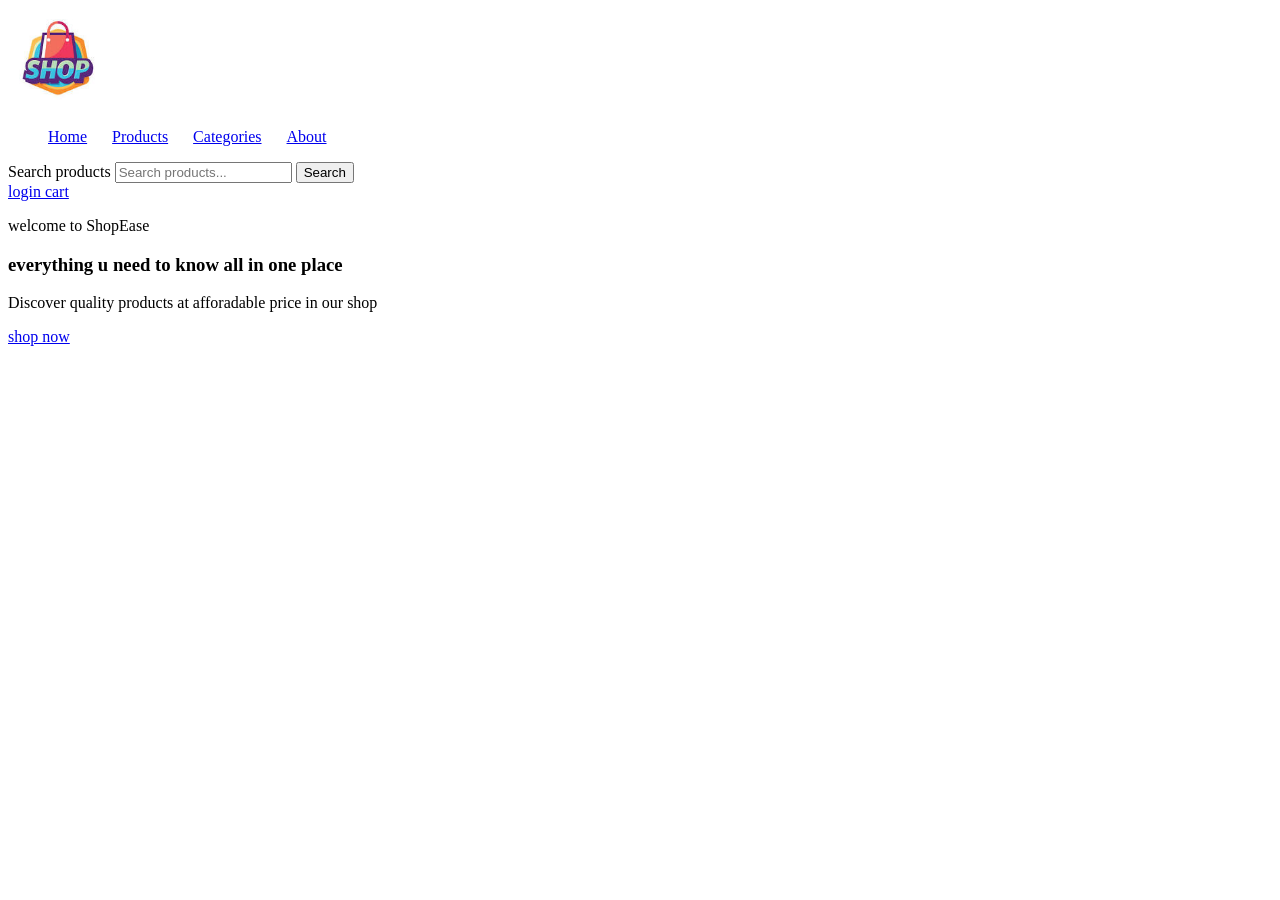
<file: week1/index.html>
<!DOCTYPE html>
<html lang="en">
    <head>
        <meta charset="UTF-8">
        <meta name="viewport" content="width=device-width, initial-scale=1.0">
        <title>E Shop</title>
    </head>
    <body>
        <img src="./images/shop.jpg" alt="shop logo" width="100">
        <nav>
            <ul style="display: flex; gap: 25px; list-style: none;">
        
                <li>
                    <a href="index.html">Home</a>
                </li>
        
                <li>
                    <a href="pages/products.html">Products</a>
                </li>
        
                <li>
                    <a href="pages/categories.html">Categories</a>
                </li>
        
                <li>
                    <a href="pages/about.html">About</a>
                </li>
        
            </ul>
        </nav>

        <!--  search-->

        <form action="#" method="get">
            <label for="search">
                Search products
            </label>
            <input type="search" id="search" name="search"
                placeholder="Search products...">
            <button type="submit">Search</button>
        </form>

        <div>
            <a href="#">login cart</a>
        </div>
        <main>
            <section>
                <p>welcome to ShopEase</p>
                <div><h3>everything u need to know all in one place</h3>
                    <p>Discover quality products at afforadable price in our shop</p>
                    <a href="./pages/products.html"> shop now</a>
                </div>
            </section>
        </main>
    </body>
</html>
</file>
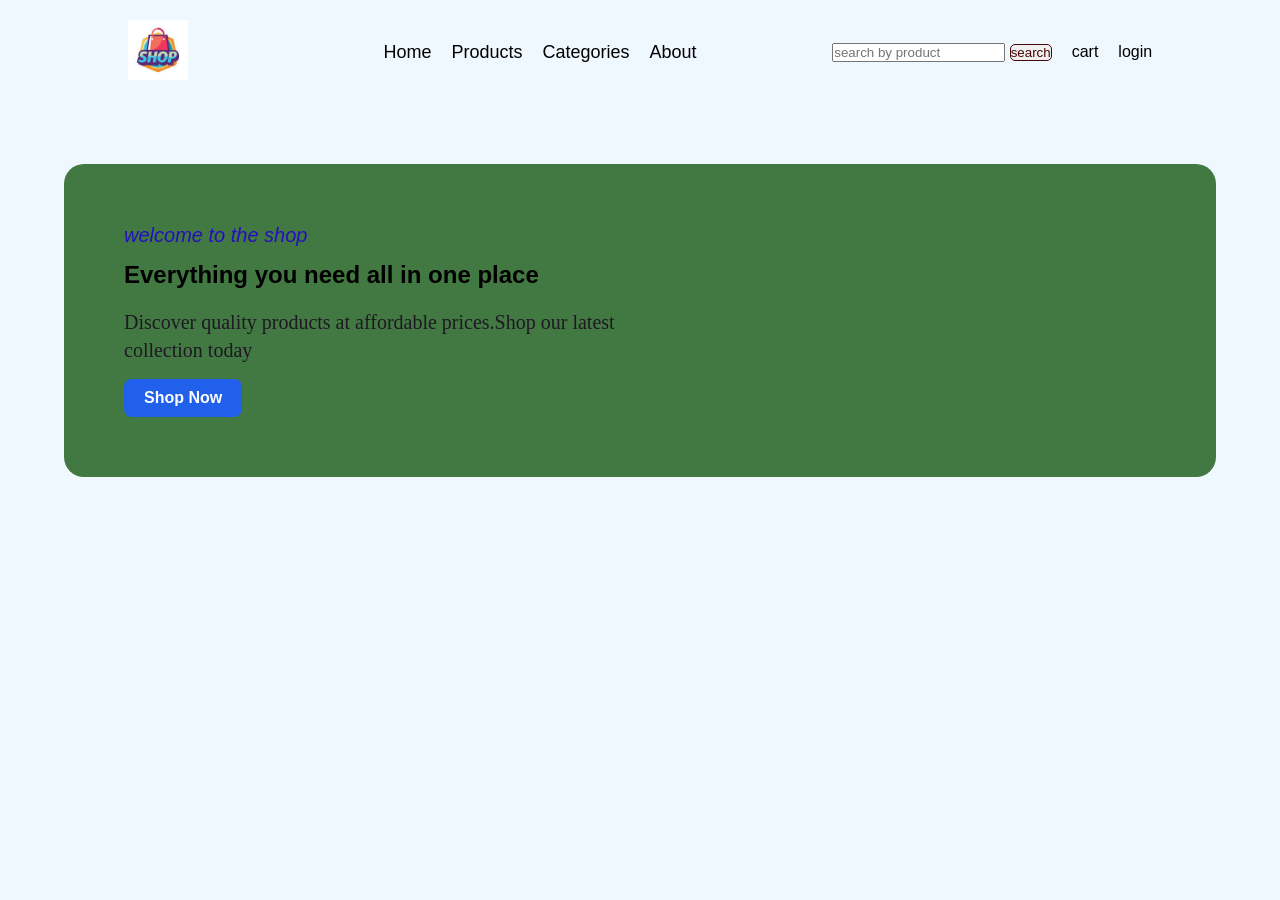
<file: week2/index.html>
<!DOCTYPE html>
<html lang="en">
    <head>
        <meta charset="UTF-8">
        <meta name="viewport" content="width=device-width, initial-scale=1.0">
        <title>E SHOP</title>
        <link rel="stylesheet" href="css/style.css">
    </head>
    <body>
        <header class="site-header">

            <a href="pages/about.html" class="logo">
                <img src="images/shop.jpg" alt="Shop log" width="50%">
            </a>
            <nav class="nav">
                <ul class="nav-links">
                    <li><a href="pages/home.html">Home</a></li>
                    <li><a href="pages/products.html">Products</a></li>
                    <li><a href="pages/categories.html">Categories</a></li>
                    <li><a href="pages/about.html">About</a></li>
                </ul>
            </nav>
            <div class="search-bar">
                <form class="search">
                    <input type="search" placeholder="search by product">
                    <button>search</button>
                </form>
                <a href="#">cart</a>
                <a href="#">login</a>

            </div>
            </header>

            <main>
                <section class="hero">
                    <div class="hero-content">
                        <p class="hero-label"> welcome to the shop</p>
                        <h1>Everything you need all in one place</h1>
                        <p class="description">Discover quality products at affordable 
                            prices.Shop our latest collection today
                        </p>
                        <a href="#" class="hero-button">Shop Now</a>
                    </div>
                </section>
            </main>

        </body>
    </html>
</file>
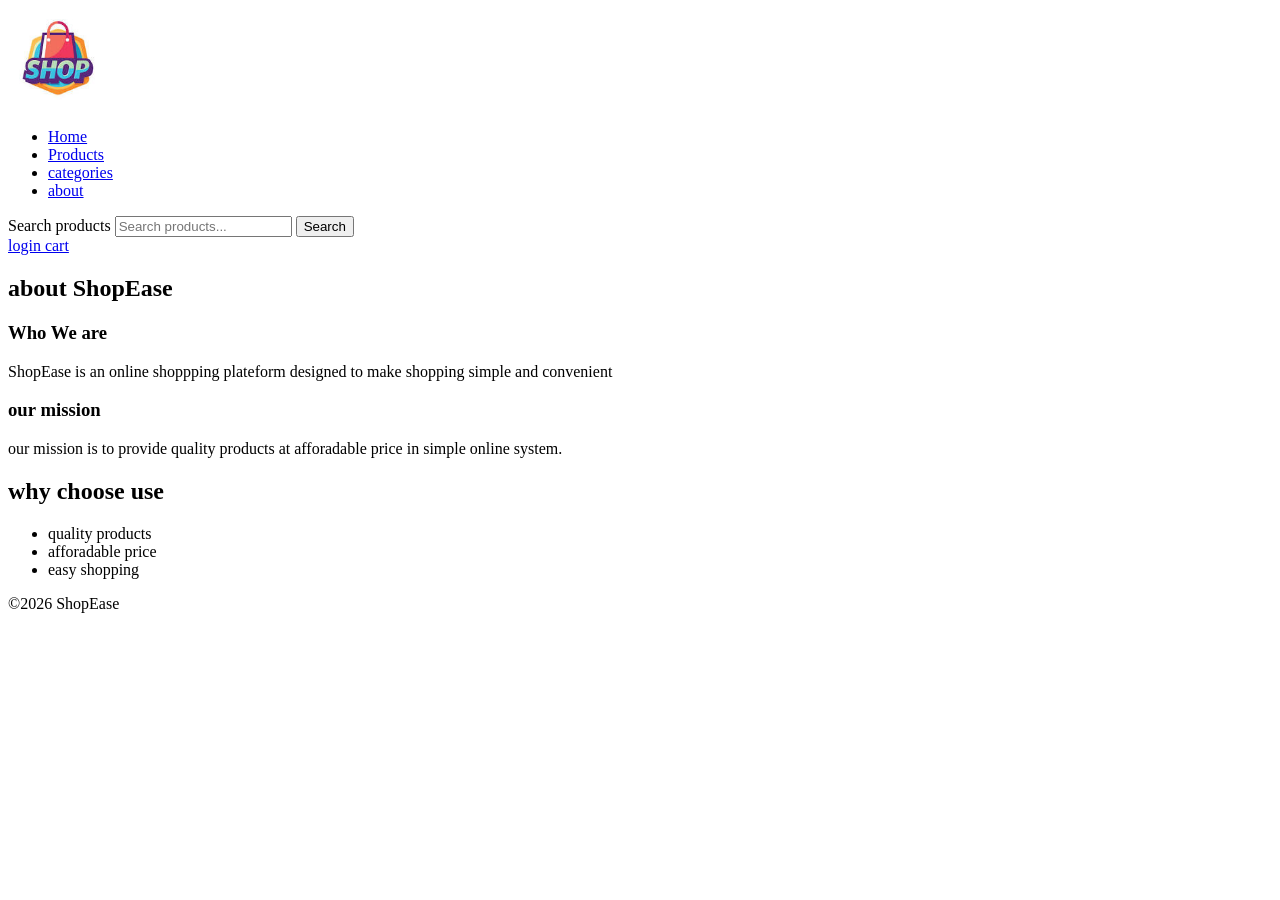
<file: week1/pages/about.html>
<!DOCTYPE html>
<html lang="en">
    <head>
        <meta charset="UTF-8">
        <meta name="viewport" content="width=device-width, initial-scale=1.0">
        <title>Eshop about</title>
    </head>
    <body>
        <header>
            <img src="../images/shop.jpg" alt="shop logo" width="100">
            <nav>
                <ul>
                    <li>
                        <a href="../index.html">Home</a>
                    </li>
                    <li>
                        <a href="products.html">Products</a>
                    </li>
                    <li>
                        <a href="categories.html">categories</a>
                    </li>
                    <li>
                        <a href="about.html">about</a>
                    </li>
                </ul>

            </nav>

            <!--  search-->

            <form action="#" method="get">
                <label for="search">
                    Search products
                </label>
                <input type="search" id="search" name="search"
                    placeholder="Search products...">
                <button type="submit">Search</button>
            </form>

            <div>
                <a href="#">login cart</a>
            </div>
        </header>
        <main>
            <article>
                <header>
                    <h2> about ShopEase</h2>
                </header>
                <section><h3>Who We are</h3>
                    <p>ShopEase is an online shoppping plateform designed to
                        make shopping simple and convenient
                    </p>
                </section>
                <section>
                    <h3> our mission</h3>
                    <p>
                        our mission is to provide quality products
                        at afforadable price in simple online system.
                    </p>
                </section>
                <section>
                    <h2>why choose use</h2>
                    <ul>
                        <li>quality products</li>
                        <li>afforadable price</li>
                        <li>easy shopping</li>
                    </ul>
                </section>
            </article>
        </main>
        <footer>
            <p>&copy;2026 ShopEase</p>
        </footer>
    </body>
</html>
</file>
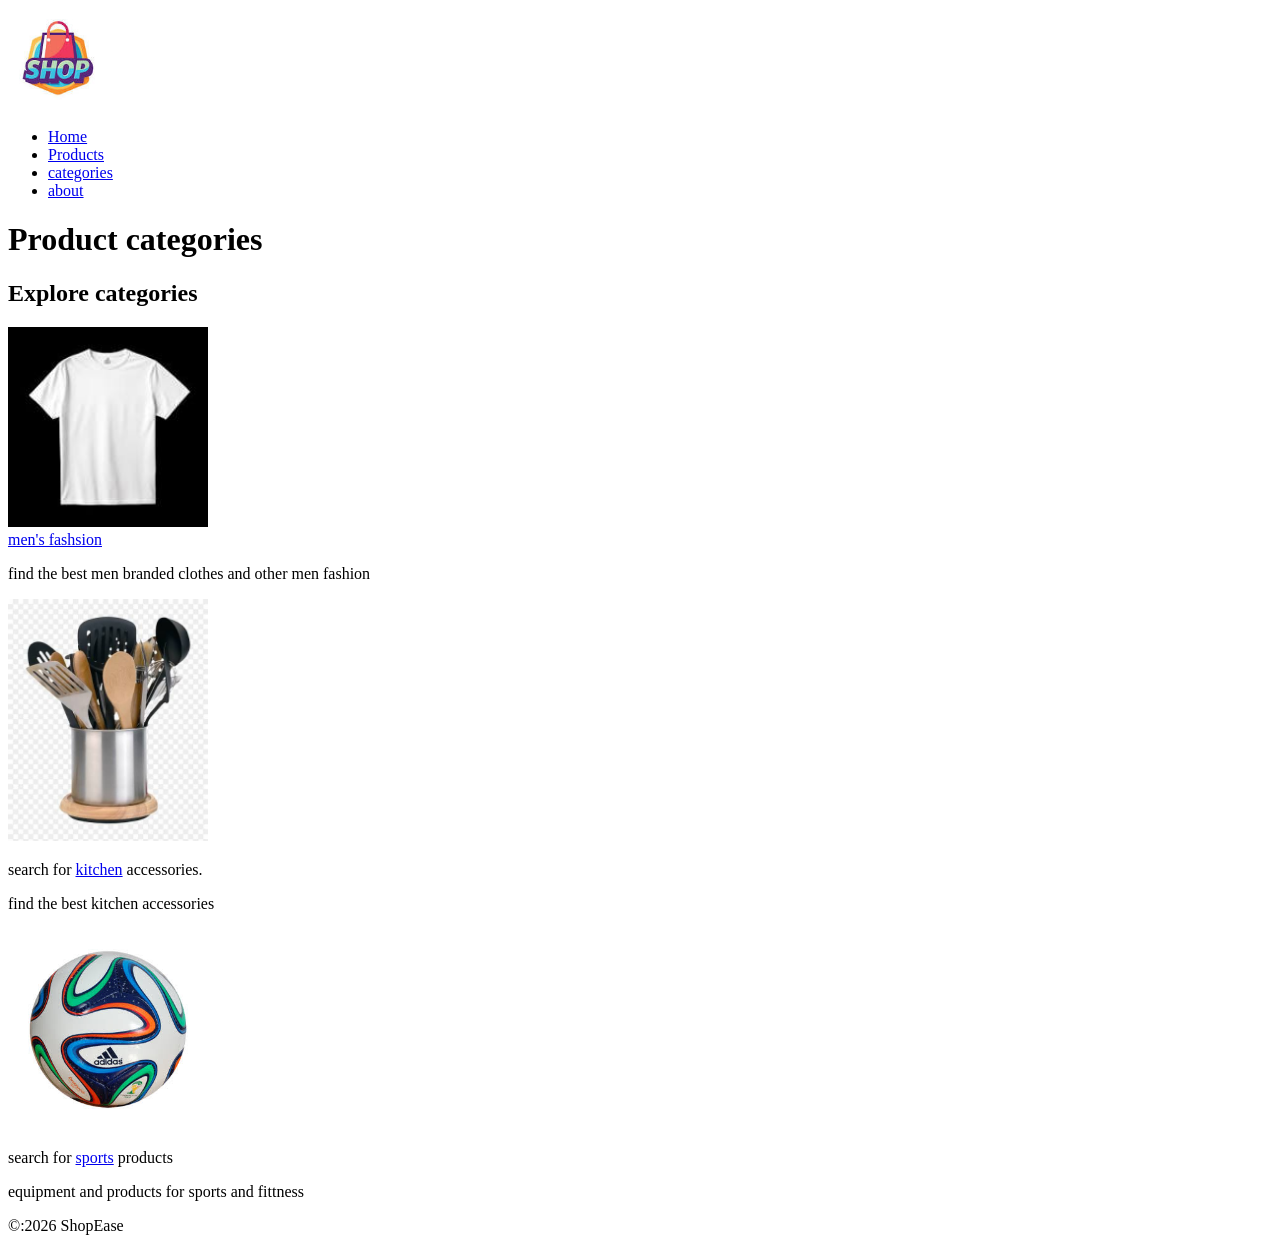
<file: week1/pages/categories.html>
<!DOCTYPE html>
<html lang="en">
<head>
    <meta charset="UTF-8">
    <meta name="viewport" content="width=device-width, initial-scale=1.0">
    <title>categories</title>
</head>
<body>
    <img src="../images/shop.jpg" alt="shop logo" width="100">
    <nav>
        <ul>
            <li>
                <a href="../index.html">Home</a>
            </li>
            <li>
                <a href="products.html">Products</a>
            </li>
            <li>
                <a href="categories.html">categories</a>
            </li>
            <li>
                <a href="about.html">about</a>
            </li>
        </ul>

    </nav>
    <main>
        <h1>
            Product categories
        </h1>
        <section>
            <h2>Explore categories</h2>
            <article>
                <img src="../images/shirt.jpg" alt="men fashsion" width="200">
                <br>
                <a href="#">men's fashsion</a>
                <p>find the best men branded clothes and other men fashion</p>
            </article>
            <article>
                <img src="../images/kitchen.jpg" alt="kitchen" width="200">
                <br>
                <p>search for <a href="#">kitchen</a> accessories. <br><p>
                    find the best kitchen accessories
                </p> </p>
            </article>
            <article>
                <img src="../images/football.jpg" alt="football" width="200">
                <p>search for <a href="#">sports</a> products</p>
                <p>equipment and products for sports and fittness</p>
            </article>
        </section>
    </main>
    <footer>
        <p>&copy:2026 ShopEase</p>
    </footer>
</body>
</html>
</file>
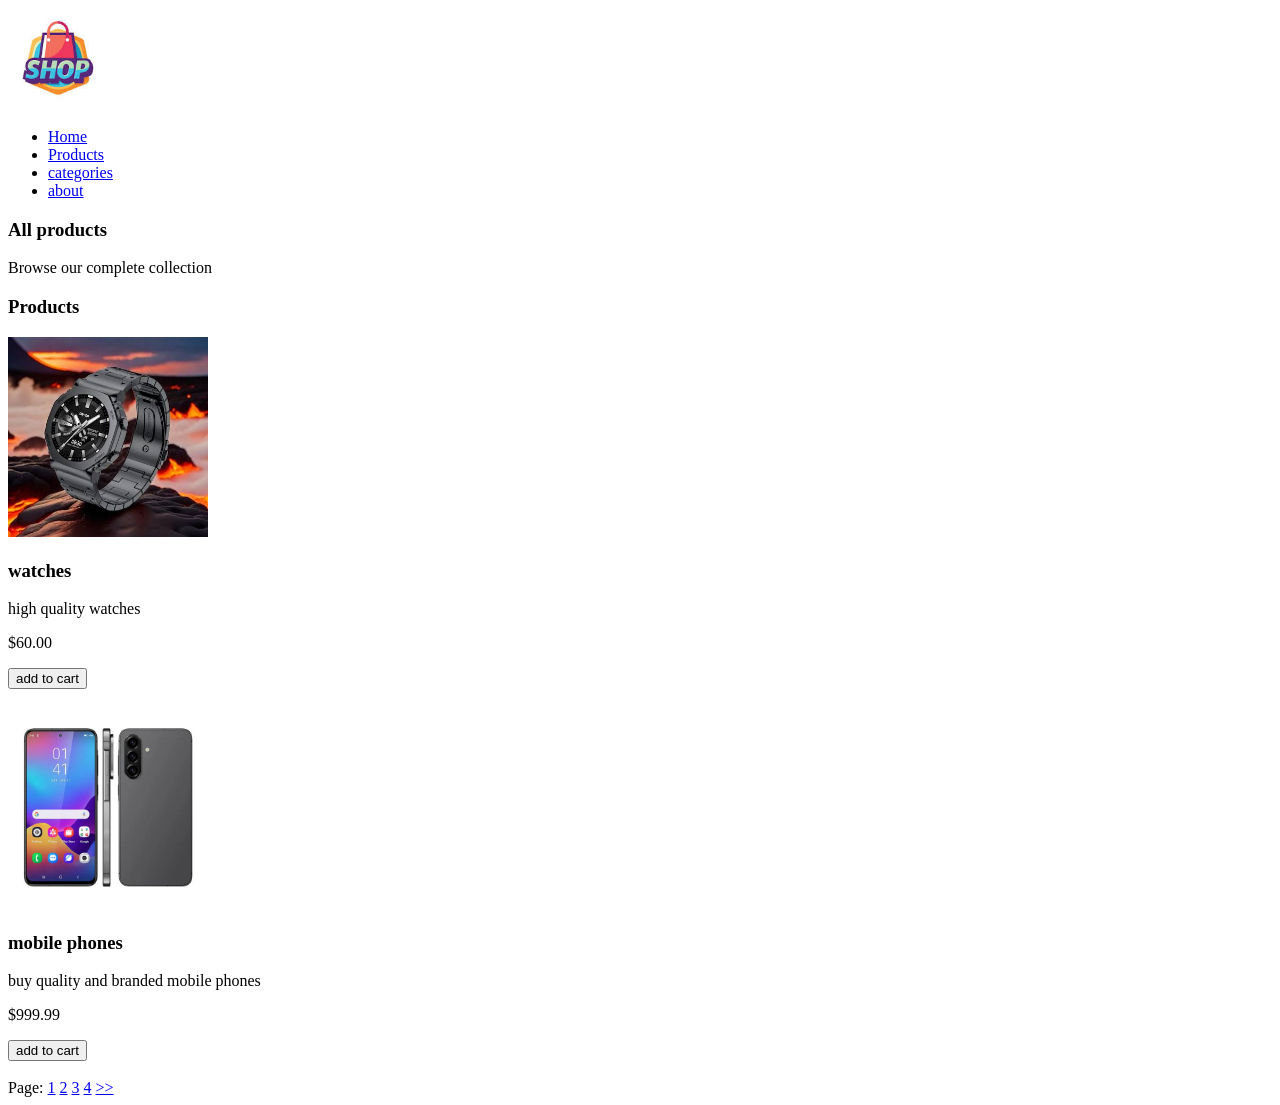
<file: week1/pages/products.html>
<!DOCTYPE html>
<html lang="en">
    <head>
        <meta charset="UTF-8">
        <meta name="viewport" content="width=device-width, initial-scale=1.0">
        <title>Products - ShopEase</title>
    </head>
    <body>
        <img src="../images/shop.jpg" alt="shop logo" width="100">
        <nav>
            <ul>
                <li>
                    <a href="../index.html">Home</a>
                </li>
                <li>
                    <a href="products.html">Products</a>
                </li>
                <li>
                    <a href="categories.html">categories</a>
                </li>
                <li>
                    <a href="about.html">about</a>
                </li>
            </ul>

        </nav>

        <main>
            <header>
                <h3> All products</h3>
                <p>Browse our complete collection</p>
            </header>
            <section>
                <h3>Products</h3>
                <article>
                    
                    <img src="../images/watch.jpg" alt="watches" width="200">
                    <h3>watches</h3>
                    <p>high quality watches</p>
                    <p>$60.00</p>

                    <button type="submit">add to cart</button>
                </article>
                <article>
                    <h3>
                        <img src="../images/mobile.jpg" alt="mobile" width="200">
                        <h3>mobile phones</h3>
                        <p>buy quality and branded mobile phones
                        </p>
                        <p>$999.99</p>
                        <button type="submit">add to cart</button>
                    </h3>
                </article>
            </section>
            <br>
            <div class="pagination">
                Page:
                <a href="page1.html">1</a>
                <a href="page2.html">2</a>
                <a href="page3.html">3</a>
                <a href="page4.html">4</a>
                <a href="#">>></a>
            </div>
        </main>
    </body>
</html>
</file>
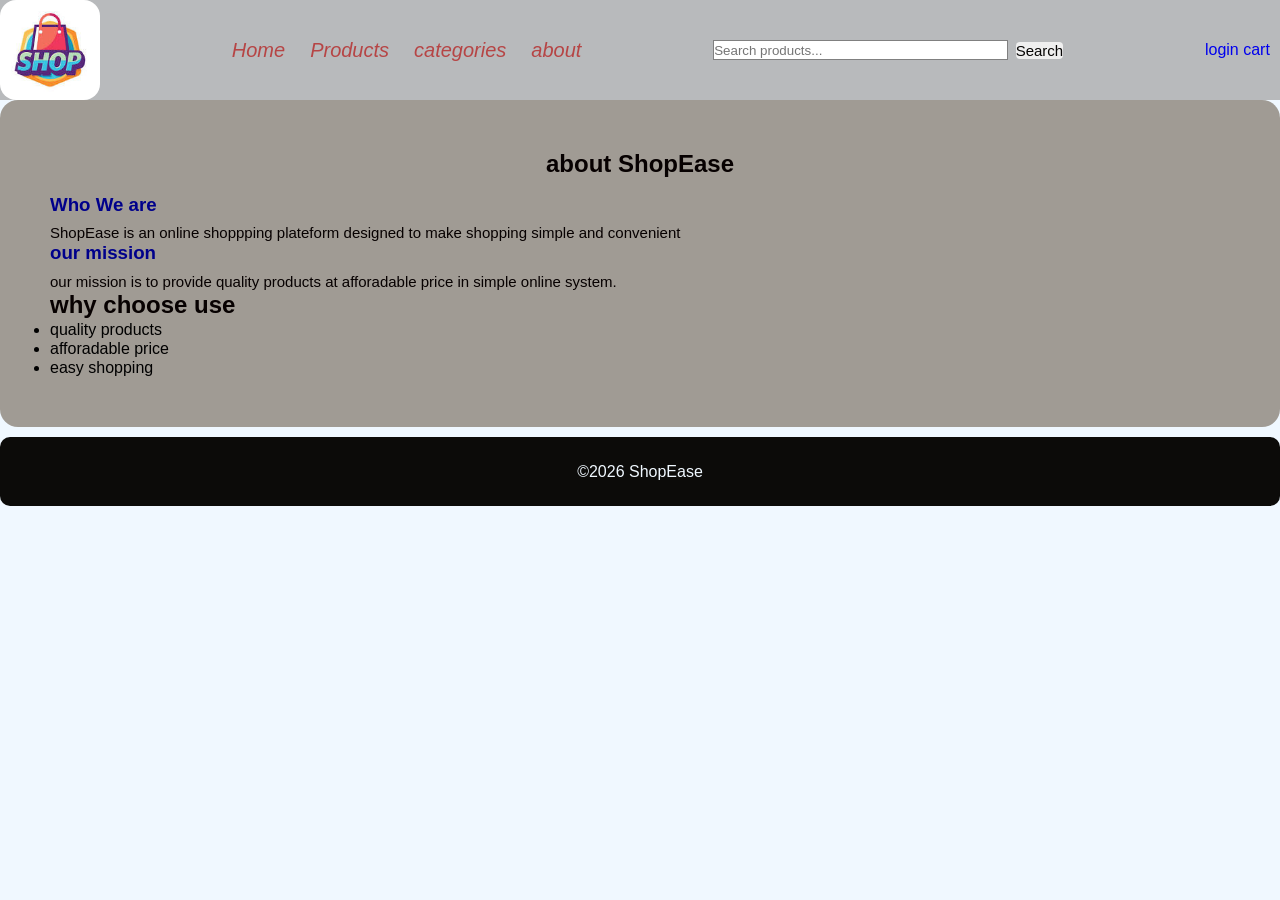
<file: week2/pages/about.html>
<!DOCTYPE html>
<html lang="en">
    <head>
        <meta charset="UTF-8">
        <meta name="viewport" content="width=device-width, initial-scale=1.0">
        <title>Eshop about</title>
        <link rel="stylesheet" href="../css/about.css">
    </head>
    <body>
        <header >
            <img src="../images/shop.jpg" alt="shop logo" width="100" >
            <nav class="navbar">
                <ul class="nav-links">
                    <li>
                        <a href="../index.html">Home</a>
                    </li>
                    <li>
                        <a href="products.html">Products</a>
                    </li>
                    <li>
                        <a href="categories.html">categories</a>
                    </li>
                    <li>
                        <a href="about.html">about</a>
                    </li>
                </ul>

            </nav>

            <!--  search-->

            <form action="#" method="get" class="form">
                <label for="search" class="label">
                    Search products
                </label>
                <input type="search" id="search" name="search"
                    placeholder="Search products..." class="placeholder">
                <button type="submit">Search</button>
            </form>

            <div class="login">
                <a href="#">login cart</a>
            </div>
        </header>
        <main>
            <article>
                <header>
                    <h2> about ShopEase</h2>
                </header>
                <section><h3>Who We are</h3>
                    <p>ShopEase is an online shoppping plateform designed to
                        make shopping simple and convenient
                    </p>
                </section>
                <section>
                    <h3> our mission</h3>
                    <p>
                        our mission is to provide quality products
                        at afforadable price in simple online system.
                    </p>
                </section>
                <section>
                    <h2>why choose use</h2>
                    <ul>
                        <li>quality products</li>
                        <li>afforadable price</li>
                        <li>easy shopping</li>
                    </ul>
                </section>
            </article>
        </main>
        <footer>
            <p>&copy;2026 ShopEase</p>
        </footer>
    </body>
</html>
</file>
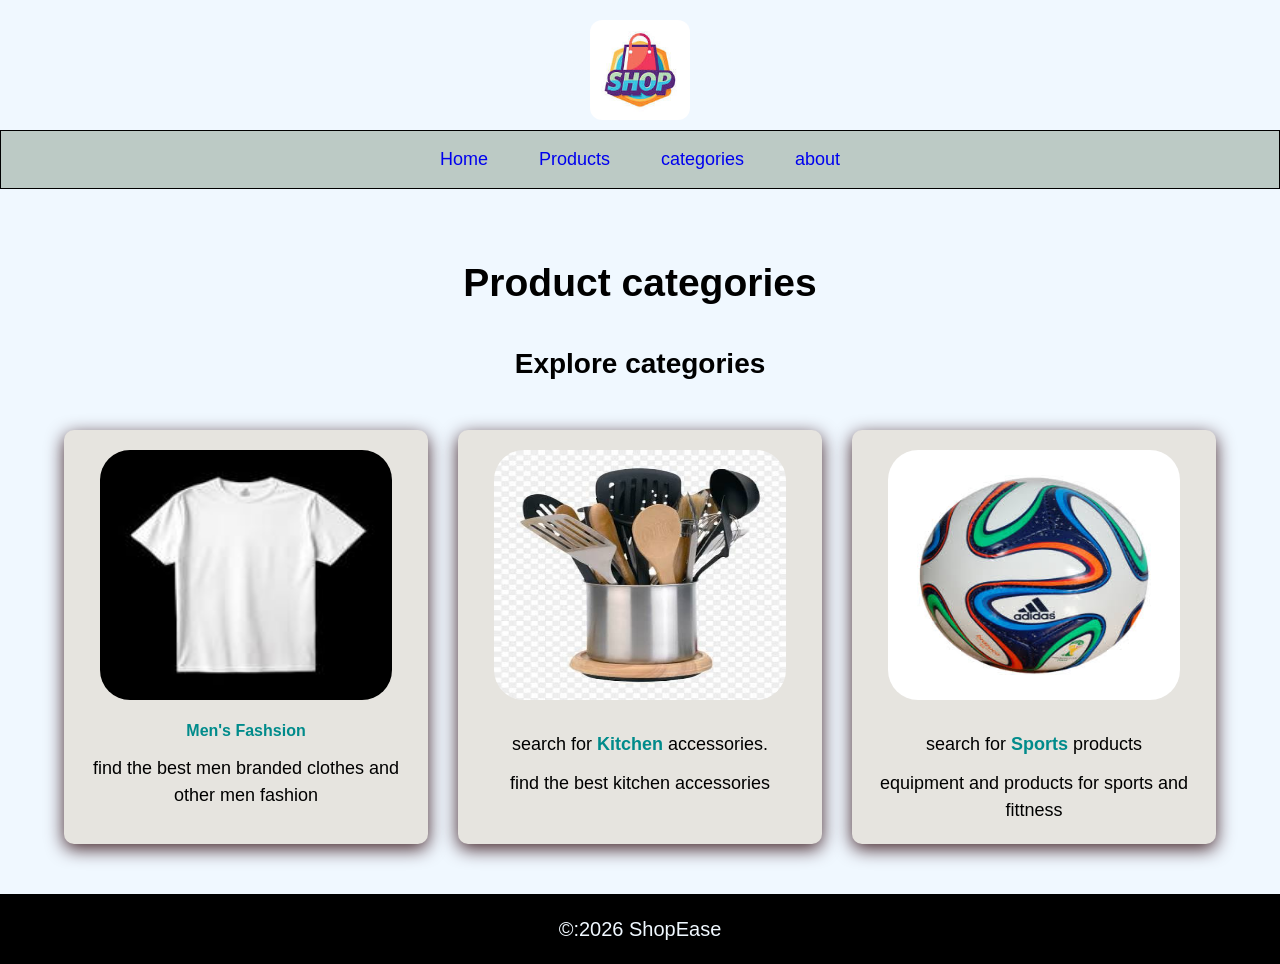
<file: week2/pages/categories.html>
<!DOCTYPE html>
<html lang="en">
<head>
    <meta charset="UTF-8">
    <meta name="viewport" content="width=device-width, initial-scale=1.0">
    <title>categories</title>
    <link rel="stylesheet" href="../css/categories.css">
</head>
<body>
    <img src="../images/shop.jpg" alt="shop logo" width="100">
    <nav>
        <ul>
            <li>
                <a href="../index.html">Home</a>
            </li>
            <li>
                <a href="products.html">Products</a>
            </li>
            <li>
                <a href="categories.html">categories</a>
            </li>
            <li>
                <a href="about.html">about</a>
            </li>
        </ul>

    </nav>
    <main>
        <h1>
            Product categories
        </h1>
        <section>
            <h2>Explore categories</h2>
            <article>
                <img src="../images/shirt.jpg" alt="men fashsion" width="200">
                <br>
                <a href="#">men's fashsion</a>
                <p>find the best men branded clothes and other men fashion</p>
            </article>
            <article>
                <img src="../images/kitchen.jpg" alt="kitchen" width="200">
                <br>
                <p>search for <a href="#">kitchen</a> accessories. <br><p>
                    find the best kitchen accessories
                </p> </p>
            </article>
            <article>
                <img src="../images/football.jpg" alt="football" width="200">
                <p>search for <a href="#">sports</a> products</p>
                <p>equipment and products for sports and fittness</p>
            </article>
        </section>
    </main>
    <footer>
        <p>&copy:2026 ShopEase</p>
    </footer>
</body>
</html>
</file>
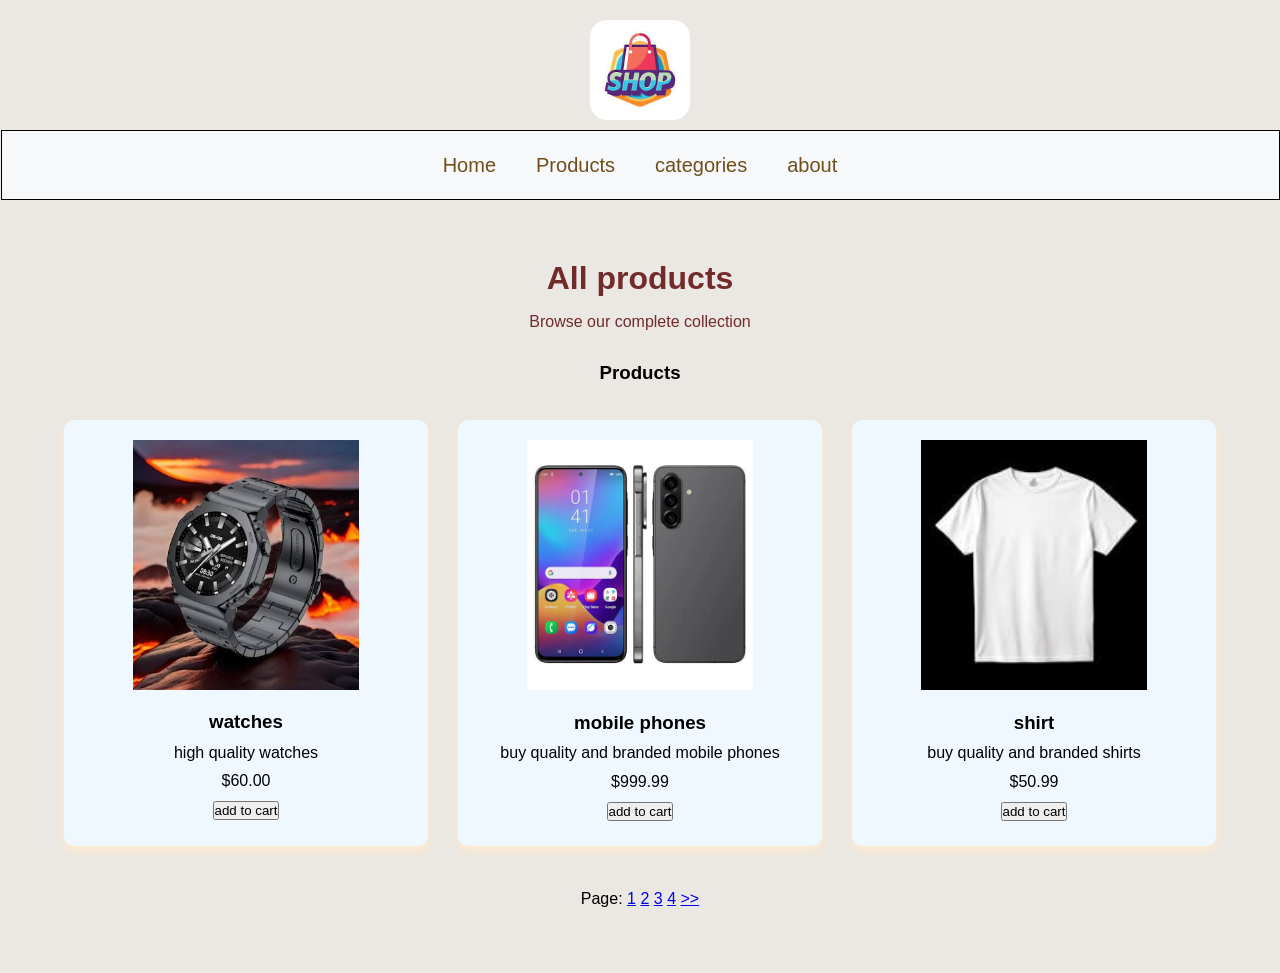
<file: week2/pages/products.html>
<!DOCTYPE html>
<html lang="en">
    <head>
        <meta charset="UTF-8">
        <meta name="viewport" content="width=device-width, initial-scale=1.0">
        <title>Products - ShopEase</title>
        <link rel="stylesheet" href="../css/product.css">
    </head>
    <body>
        <img src="../images/shop.jpg" alt="shop logo" width="100">
        <nav>
            <ul>
                <li>
                    <a href="../index.html">Home</a>
                </li>
                <li>
                    <a href="products.html">Products</a>
                </li>
                <li>
                    <a href="categories.html">categories</a>
                </li>
                <li>
                    <a href="about.html">about</a>
                </li>
            </ul>

        </nav>

        <main>
            <header>
                <h1> All products</h1>
                <p>Browse our complete collection</p>
            </header>
            <section>
                <h3>Products</h3>
                <article>
                    
                    <img src="../images/watch.jpg" alt="watches" width="200">
                    <h3>watches</h3>
                    <p>high quality watches</p>
                    <p>$60.00</p>

                    <button type="submit">add to cart</button>
                </article>
                <article>
                    <h3>
                        <img src="../images/mobile.jpg" alt="mobile" width="200">
                        <h3>mobile phones</h3>
                        <p>buy quality and branded mobile phones
                        </p>
                        <p>$999.99</p>
                        <button type="submit">add to cart</button>
                    </h3>
                </article>
                <article>
                    <h3>
                        <img src="../images/shirt.jpg" alt="shirt" width="200">
                        <h3>shirt</h3>
                        <p>buy quality and branded shirts
                        </p>
                        <p>$50.99</p>
                        <button type="submit">add to cart</button>
                    </h3>
                </article>
            </section>
            <br>
            <div class="pagination">
                Page:
                <a href="page1.html">1</a>
                <a href="page2.html">2</a>
                <a href="page3.html">3</a>
                <a href="page4.html">4</a>
                <a href="#">>></a>
            </div>
        </main>
    </body>
</html>
</file>
<file: week2/css/style.css>
*{
    margin: 0;
    padding: 0;
    box-sizing: border-box;
}

body{
    font-family: 'Franklin Gothic Medium', 'Arial Narrow', Arial, sans-serif;
    color: black;
    background-color: aliceblue;
}
.site-header{
    width: 100%;
    padding: 20px 60px;
    display: flex;
    align-items: center;
    justify-content: space-around;
    background-color: aliceblue;
}
.logo{
    width: 120px;
    height: auto;
    display: block;
}
.nav-links{
    display: flex;
    align-items: center;
    gap: 20px;
    justify-content: space-evenly;
    list-style: none;
}
.nav-links a{
    color: black;
    text-decoration: none;
    font-size: 18px;
}
.nav-links a:hover{
    color: rebeccapurple;
}
.search-bar{
    display: flex;
    gap: 20px;
}
.search-bar a{
    gap: 20px;
    color: black;
    text-decoration: none;
    font-size: 16px;

}
.search{
    border-radius: 6px 0 0 6px;
}
.search-bar button{
    padding: auto;
    border: 1px solid;
    border-radius: 5px;
    justify-content: space-around;
    color: rgb(73, 6, 6);
    font-size: auto;
    cursor: pointer;
}
.search-bar button:hover{
    color: green;
}
.search-bar a:hover{
    color:blue;
}
.hero{
    width: 90%;
    max-width: 1200px;
    height: 110%;
    margin: 60px auto;
    padding: 60px;
    display: flex;
    justify-content: space-between;
    border-radius: 20px;
    background-color: rgb(66, 121, 66);
}
.hero-content{
    width: 50%;
}
.hero-label{
    color: rgb(36, 16, 191);
    margin-bottom: 15px;
    font-style: italic;
    font-size: 20px;
}
.hero h1{
    max-width: 600px;
    margin-bottom: 20px;
    line-height: 1.1;
}
.description{
    margin-bottom: 15px;
    font-size: 20px;
    font-family: 'Times New Roman', Times, serif;
    color: rgb(31, 24, 36);
    line-height: 1.4;
}
.hero-button {

    display: inline-block;

    padding: 10px 20px;
    background-color: #2060ea;
    
    color: white;

    text-decoration: none;
    border-radius: 8px;
    font-weight: 800;
}
.hero-button:hover{
    color: black;
}
</file>
<file: week2/css/about.css>
*{
    margin: 0;
    padding: 0;
    box-sizing: border-box;
}

body{
    font-family: 'Lucida Sans', 'Lucida Sans Regular', 'Lucida Grande', 'Lucida Sans Unicode', Geneva, Verdana, sans-serif;
    list-style: none;
    line-height: 1.2;
    color: rgb(11, 6, 1);
    background-color: aliceblue;
}

body>header{
    width: 99.99%;
    min-height: 90px;
    display: flex;
    align-items: center;
    justify-content: space-between;
    gap: 16px;
    background-color: rgb(184, 186, 188);
    position: sticky;
}
body>header>img{
    width: 100px;
    height: 100px;
    object-fit: cover;
    border-radius: 16px;
   
}


.nav-links{
    display: flex;
    align-items: center;
    gap: 25px;
    text-decoration: none;
    list-style: none;
}
.nav-links a{
    color: rgb(182, 69, 69);
    text-decoration: none;
    font-size: 20px;
    font-family: 'Franklin Gothic Medium', 'Arial Narrow', Arial, sans-serif;
    font-style: italic;
    transition: color 0.3s ease;
}
.nav-links a:hover{
    color: black;
}

.form{
    display: flex;
    align-items: center;
    gap: 8px;
    max-width: 350px;
    flex: 1;
}
.label{
    position:absolute;
    overflow: hidden;
    width: 1px;
    height: 1px;
    font-size: 50px;
}
.placeholder{
    width: 100%;
    height: 20px;
    padding: 10 40;
    border: 1px solid grey;
    border-radius: 20;
    font-size: 20;
    outline: none;
    transition: border-color 0.3s ease,
                box-shadow 0.3 ease;

}
.placeholder:focus{
    border-color: aqua;
    box-shadow: 0 0 0 2px gray;
}
button{
    padding: 10 16;
    font-size: 15px;
    border: none;
    border-radius: 4px;
    color: rgb(8, 7, 6);
    cursor: pointer;
}
button:hover{
    background-color: blueviolet;
}
.login a{
    margin: 10px;
    display: flex;
    text-decoration: none;
    align-items: center;
    list-style: none;
}

.login a:hover{
    color: brown;
}
main{
    width: 100%;
    max-width: 1300px;
    margin: auto;
}
article{
    background-color: rgb(160, 155, 148);
    padding: 50px;
    color: rgb(7, 1, 1);
    border-radius: 18px;
}
article>header{
    margin-bottom: 15px;
    text-align: center;
}
article>section>h3{
    color: darkblue;
    margin-bottom: 8px;
}
article>section>p{
    margin: 5 5 5 5;
    font-size: 15px;
font-weight: italic;

}

article>section>ul{
    
    align-items: center;
    padding: 10;
    color:black;
}

footer{
    width: 100%;
    padding: 25px;
    margin-top: 10px;
    text-align: center;
    background-color: rgb(12, 11, 9);
    border-radius: 10px;
    color: aliceblue;
    align-items: center;
}
</file>
<file: week2/css/categories.css>
*{
    margin: 0;
    padding: 0;
    box-sizing: border-box;
}
body{
    font-family: Arial, Helvetica, sans-serif;
    background-color: aliceblue;
    color: black;
    line-height: 1.5;

}
body>img{
    width: 100px;
    height: 100px;
    
    display: block;
    margin: 20px auto 10px;
    border-radius: 12px;
}
nav{
    background-color: rgb(188, 202, 197);
    padding: 15px 20px;
    
    border: 1px solid;
}
nav>ul{
    display: flex;
    align-items: center;
    justify-content: center;
    gap: 35px;
    list-style: none;
}
nav a{
    text-decoration: none;
    columns: rgb(68, 61, 61);
    font-size: 18px;
    padding: 8px;
    border-radius: 6x;
    transition: color 0.3s ease;
    
}nav a:hover{
    color: brown;
}

main{
    width: 90%;max-width: 1200px;
    margin: 50px auto

}
main h1{
    text-align: center;
    color: black;
    font-size: 39px;
    margin-bottom: 15px;
    padding: 15px;
}

section>h2{
    text-align: center;
    color: black;
    font-size: 28px;
    margin-bottom: 15px;
}
section{
    display: grid;
    grid-template-columns: repeat(3,1fr);
    gap: 30px;
}
section>h2{
    grid-column: 1/-1;
}
article{
    background-color: rgb(230, 228, 223);
    padding: 20px;
    text-align: center;
    border-radius: 10px;
    box-shadow: 0 5px 18px rgb(69, 38, 44);
    transition: transform 0.3 ease,
                box-shadow 0.3 ease;
}
article:hover{
    transform: translateY(-5px);

    box-shadow: 0 10px 20px gray;
}
article img{
    width: 90%;
    height: 250px;
    border-radius: 30px;
    object-fit: 90%;
    box-shadow: 1px red;
    margin-bottom: 12px;
}
article a{
    color: darkcyan;
    text-decoration: none;
    font-weight: bold;
    text-transform: capitalize;
    transition: color 3 ease;
}
article a:hover{
    color: darkblue;
    text-decoration: underline;
}


article p{
    margin-top: 12px;
    font-family: 'Lucida Sans', 'Lucida Sans Regular', 'Lucida Grande', 'Lucida Sans Unicode', Geneva, Verdana, sans-serif;
    font-size: 18px;
}
footer{
    background-color: black;
    color: aliceblue;
    text-align: center;
    width: 100%;
   padding: 20px;
   margin-top: 50px;
}

footer p{
    font-size: 20px;
}

@media (max-width:900px) {
    section{
        grid-template-columns: repeat(2,1fr);
    }
    main>h1{
        font-size: 32px;

    }
    article img{
        height: 200px;
    }
}
</file>
<file: week2/css/product.css>
*{
    margin: 0;
    padding: 0;
    box-sizing: border-box;
}
body{
    font-family:'Franklin Gothic Medium', 'Arial Narrow', Arial, sans-serif;

    background-color: rgb(235, 231, 226);
    color: black;
    line-height: 1.8;
}
body>img{
    width: 100px;
    height: 100px;
    display: block;
    margin: 20px auto 10px;
    border-radius: 17px;
}
nav{
    background-color: rgb(246, 248, 250);
    padding: 16px;
    margin: 0.5px;
    border: 1px solid;
}
nav>ul{
    display: flex;
    align-items: center;
    justify-content: center;gap: 40px;
    list-style: none;
}
nav a{
    text-decoration: none;
    font-size: 20px;
    color: rgb(112, 78, 27);
    border-radius: 6px;
    transition: 0.3s ease;
}
nav a:hover{
    color: brown;
}
main{
    width: 90%;
    max-width: 1300px;
    margin: 50px auto ;
}
header{
    text-align: center;
    margin-bottom: 20px;
    color: rgb(113, 43, 43);
}
section>h3{
    text-align: center;

}

section{
    display: grid;
    grid-template-columns: repeat(3,1fr);
    gap: 30px;
}
section>h3{
    grid-column: 1/-1;
}
article{
    background-color: aliceblue;
    padding: 20px;text-align: center;
    border-radius: 10px;
    box-shadow: 0 5px 10px blanchedalmond;
    transition: transform 0.3s ease,
                box-shadow 0.3s ease;
}
article:hover{
    transform: translateY(-5px);
}
article img{
    width: 70%;
    height: 250px;
    object-fit: cover;
    box-shadow: 1px rgb(182, 23, 23);
    margin-bottom: 5px;
}
.pagination{
    text-align: center;
    padding: 10px;
    gap: 20px;
}


@media (max-width:900px) {
    section{
        grid-template-columns: repeat(2,1fr);
    }
    main>h1{
        font-size: 32px;

    }
    article img{
        height: 200px;
    }
}
@media (max-width:900px) {
    section{
        grid-template-columns: repeat(1,1fr);
    }
    main>h1{
        font-size: 32px;

    }
    article img{
        object-fit: contain;
        height: 200px;
    }
}
</file>
